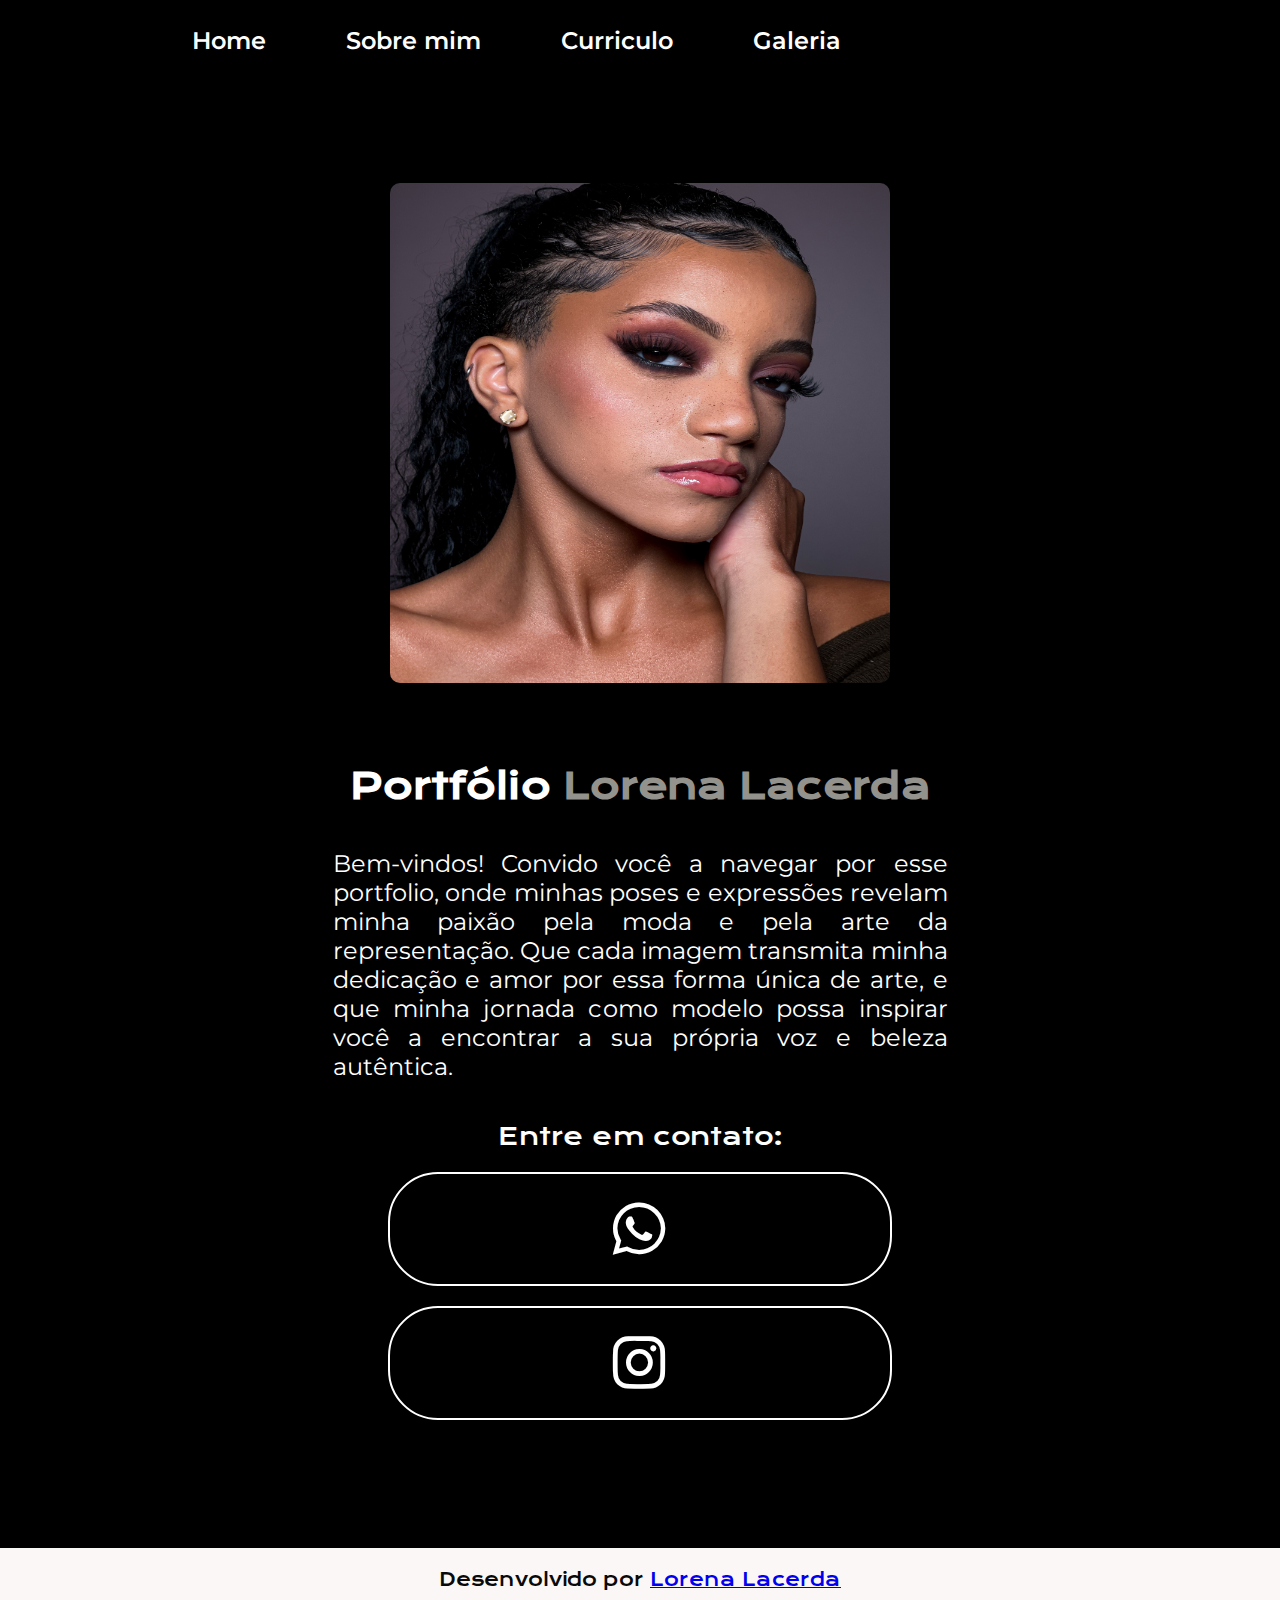
<file: index.html>
<!DOCTYPE html>
<html lang="pt-br">
<head>
    <meta charset="UTF-8">
    <meta name="viewport" content="width=device-width, initial-scale=1.0">
    <title>Portfólio Dev Goku</title>
    <link rel="stylesheet" href="style.css">
    <link rel="stylesheet" href="https://cdnjs.cloudflare.com/ajax/libs/font-awesome/6.0.0-beta3/css/all.min.css">
</head>
<body>

    <header class="cabecalho">
        <nav class="cabecalho-menu">

            <a class="cabecalho-menu-links" href="index.html">Home</a>

            <a class="cabecalho-menu-links" href="sobremim.html">Sobre mim</a>

            <a class="cabecalho-menu-links" href="curriculo.html">Curriculo</a>

            <a class="cabecalho-menu-links" href="galeria.html">Galeria</a>

        </nav>
    </header>

        
        <main class="conteudo">
            <section class="apresentacao-conteudo">
                <h1 class="apresentacao-conteudo-titulo">
                    Portfólio <strong class="titulo-destaque">Lorena Lacerda</strong>
                </h1>
                
                <p class="apresentacao-conteudo-paragrafo">Bem-vindos! Convido você a navegar por esse portfolio, onde minhas poses e expressões revelam minha paixão pela moda e pela arte da representação. Que cada imagem transmita minha dedicação e amor por essa forma única de arte, e que minha jornada como modelo possa inspirar você a encontrar a sua própria voz e beleza autêntica.</p>

                <div class="apresentacao-links">
                    <h2 class="apresentacao-links-conteudo">Entre em contato:</h2>

                    <a class="botao4" href="https://wa.me/5516981811721" target="_blank">
                        <i class="fab fa-whatsapp"></i>
                    </a>

                    <a class="botao5" href="https://www.instagram.com/lohlacer05/">
                        <i class="fab fa-instagram"></i>
                    </a>
                    
                </div>

            </section>
                <img class = "imagem" src="IMG_20221211_213938_644.jpg" alt="Foto Lorena Lacerda">
            </main>

         <footer class="rodape">
            <p>Desenvolvido por <a href="https://github.com/lohlacerda">Lorena Lacerda</a></p>
        </footer>
    
</body>
</html>
</file>
<file: style.css>
/* Importa duas fontes do Google Fonts: Krona One e Montserrat */
@import url('https://fonts.googleapis.com/css2?family=Krona+One&family=Montserrat&display=swap');

/* Define estilos para todos os elementos, zerando margens e preenchimentos */
* {
    margin: 0;
    padding: 0;
}

/* Estilos para o elemento <body> */
body {
    /* Define a altura do corpo como 100% da altura visível da janela (viewport) */
    height: 100vh;

    /* Cria um gradiente de cores de cima para baixo como plano de fundo */
    background: black;


    /* Define o tamanho de fundo para cobrir toda a área disponível */
    background-size: cover;

    /* Impede a repetição do plano de fundo ao longo dos eixos */
    background-repeat: no-repeat;

    /* Fixa o plano de fundo para que ele não role com o conteúdo da página */
    background-attachment: fixed;

    /* Remove margens para o corpo */
    margin: 0;

    /* Define a cor do texto dentro do corpo como branco */
    color: white;
}

.cabecalho {
    padding: 2% 0% 0% 15%;
}

.cabecalho-menu {
    display: flex;
    gap: 80px;
}

.cabecalho-menu-links{
    font-family: 'Montserrat', sans-serif;
    font-size: 24px;
    font-weight: 600;
    color: white;
    text-decoration: none;
}


/* Define a cor do texto para elementos com a classe .titulo-destaque como d38b06 (laranja) */
.titulo-destaque {
    color: #94928d;
}

/* Estilos para elementos com a classe .conteudo */
.conteudo {
    /* Define a altura do elemento como automática (ajustada ao conteúdo) */
    height: auto;

    /* Define a direção dos elementos filhos como coluna (de cima para baixo) */
    flex-direction: column;

    /* Define uma margem ao redor do elemento de 10% */
    margin: 10%;

    /* Transforma o elemento em um contêiner flexível */
    display: flex;

    /* Alinha os itens verticalmente no centro do contêiner */
    align-items: center;

    /* Distribui o espaço restante entre os itens horizontalmente */
    justify-content: space-between;
}

/* Estilos para elementos com a classe .apresentacao-conteudo */
.apresentacao-conteudo {
    /* Define a largura do elemento como 615px */
    width: 615px;

    /* Transforma o elemento em um contêiner flexível com direção de coluna */
    display: flex;
    flex-direction: column;

    /* Centraliza verticalmente os elementos dentro do contêiner */
    justify-content: center;

    /* Centraliza horizontalmente os elementos dentro do contêiner */
    align-items: center;

    /* Centraliza o alinhamento do texto dentro do contêiner */
    text-align: center;

    /* Define a altura do elemento como automática (ajustada ao conteúdo) */
    height: auto;

    /* Define o espaçamento entre os elementos filhos como 40px */
    gap: 40px;

    /* Define a ordem do elemento como 2 na ordem de exibição */
    order: 2;
}

/* Estilos para elementos com a classe .apresentacao-conteudo-titulo */
.apresentacao-conteudo-titulo {
    /* Define o tamanho da fonte como 36px */
    font-size: 36px;

    /* Define a família de fontes como 'Krona One' com fallback para sans-serif */
    font-family: 'Krona One', sans-serif;

    /* Alinha o texto justificado */
    text-align: justify;
}

/* Estilos para elementos com a classe .apresentacao-conteudo-paragrafo */
.apresentacao-conteudo-paragrafo {
    /* Define o tamanho da fonte como 24px */
    font-size: 24px;

    /* Define a família de fontes como 'Montserrat' com fallback para sans-serif */
    font-family: 'Montserrat', sans-serif;

    /* Alinha o texto justificado */
    text-align: justify;
    color: ;
}


/* Iniciando estilização da ancora1 (botao1) */

/* Estilos para elementos com a classe .apresentacao-links */
.apresentacao-links {
    /* Define a largura do elemento como 500px */
    width: 500px;

    /* Transforma o elemento em um contêiner flexível com direção de coluna */
    display: flex;
    flex-direction: column;

    /* Centraliza horizontalmente os elementos dentro do contêiner */
    align-items: center;

    /* Define o espaçamento entre os elementos filhos como 20px */
    gap: 20px;
}

.apresentacao-links-conteudo{
    font-family: 'Krona One', sans-serif;
    font-weight: 400;
    font-size: 24px;

}

/* Estilos para elementos com a classe .botao1 */
.botao1 {
    /* Define a cor de fundo como preto */
    background-color: #000;

    /* Define a cor do texto como laranja */
    color: #ff5500;

    /* Define a largura do elemento como 500px */
    width: 500px;

    /* Define a altura do elemento como 80px */
    height: 80px;

    /* Alinha o texto ao centro horizontalmente */
    text-align: center;

    /* Alinha os itens verticalmente ao centro */
    align-items: center;

    /* Adiciona uma borda de 2px sólida laranja */
    border: 2px solid #ff5500;

    /* Define um raio de borda de 50px para criar um botão circular */
    border-radius: 50px;

    /* Define o tamanho da fonte como 36px */
    font-size: 36px;

    /* Adiciona preenchimento de 15px vertical e 0 horizontal */
    padding: 15px 0;

    /* Remove a decoração de texto (sublinhado) */
    text-decoration: none;

    /* Define a família de fontes como 'Rock Salt' com fallback para cursive */
    font-family: 'Rock Salt', cursive;

    /* Define um espaçamento entre as letras */
    letter-spacing: 2px;

    /* Transforma o texto em letras maiúsculas */
    text-transform: uppercase;

    /* Define a posição como relativa para uso de posicionamento absoluto */
    position: relative;

    /* Define o overflow como escondido para recortar conteúdo extra */
    overflow: hidden;
}


/* Pseudo-elemento ::before para elementos com a classe .botao1 */
.botao1::before {
    /* Adiciona um conteúdo vazio ao pseudo-elemento */
    content: "";

    /* Define a posição como absoluta para posicionamento personalizado */
    position: absolute;

    /* Define a posição superior do pseudo-elemento como 0 */
    top: 0;

    /* Define a posição esquerda do pseudo-elemento como -100% (fora da tela) */
    left: -100%;

    /* Define a largura do pseudo-elemento como 100% */
    width: 100%;

    /* Define a altura do pseudo-elemento como 100% */
    height: 100%;

    /* Cria um gradiente linear de 45 graus para o fundo do pseudo-elemento */
    background: linear-gradient(45deg, transparent, #ff5500);

    /* Adiciona uma transição suave de 0.5 segundos */
    transition: 0.5s;
}

/* Pseudo-elemento ::before ao passar o mouse sobre elementos com a classe .botao1 */
.botao1:hover::before {
    /* Move o pseudo-elemento completamente para a direita */
    left: 100%;
}

/* Elemento <i> dentro de elementos com a classe .botao1 */
.botao1 i {
    /* Define a posição como absoluta para posicionamento personalizado */
    position: absolute;

    /* Centraliza horizontalmente na metade do elemento pai */
    left: 50%;

    /* Centraliza verticalmente na metade do elemento pai */
    top: 50%;

    /* Move o elemento <i> 50% para a esquerda e 50% para cima */
    transform: translate(-50%, -50%);

    /* Define o tamanho da fonte como 60px */
    font-size: 60px;
}


/* fim da estilização ancora 1(botao1) */

/* Inicio da estilização ancora 2(botao2) */

.botao2 {
    background-color: #000;
    color: #0077B5; /* Cor padrão do LinkedIn */
    width: 500px;
    height: 80px;
    align-items: center;
    text-align: center;
    border: 2px solid #0077B5;
    border-radius: 50px;
    font-size: 36px;
    padding: 15px 0;
    text-decoration: none;
    font-family: 'Rock Salt', cursive;
    letter-spacing: 2px;
    text-transform: uppercase;
    position: relative;
    overflow: hidden;
}

.botao2::before {
    content: "";
    position: absolute;
    top: 0;
    left: -100%;
    width: 100%;
    height: 100%;
    background: linear-gradient(45deg, transparent, #0c0d0e);
    transition: 0.5s;
}

.botao2:hover::before {
    left: 100%;
}

.botao2 i {
    position: absolute;
    font-size: 60px;
    left: 50%;
    top: 50%;
    transform: translate(-50%, -50%);
}

/* fim da estilização ancora2(botao2) */

/* inicio estilizaçãp ancora3(botao3) */

.botao3 {
    background-color: #000;
    align-items: center;
    color: #333; /* Cor padrão do GitHub */
    width: 500px;   
    height: 80px; 
    display: flex;
    align-items: center;
    justify-content: center;
    border: 2px solid #333;
    border-radius: 50px;
    font-size: 24px;
    padding: 15px 0;
    text-decoration: none;
    font-family: 'Rock Salt', cursive;
    letter-spacing: 2px;
    text-transform: uppercase;
    position: relative;
    overflow: hidden;
}

.botao3::before {
    content: "";
    position: absolute;
    top: 0;
    left: -100%;
    width: 100%;
    height: 100%;
    background: linear-gradient(45deg, transparent, #333);
    transition: 0.5s;
}

.botao3:hover::before {
    left: 100%;
}

.botao3 i {
    position: absolute;
    font-size: 60px;
    left: 50%;
    top: 50%;
    transform: translate(-50%, -50%);
}

/* fim da estilização ancora3(botao3) */

/* inicio estilização ancora4(botao4) */

.botao4 {
    background-color: #000;
    align-items: center;
    color: #ffffff; /* Cor padrão do WhatsApp */
    width: 500px;   
    height: 80px; 
    display: flex;
    align-items: center;
    justify-content: center;
    border: 2px solid#ffffff;
    border-radius: 50px;
    font-size: 24px;
    padding: 15px 0;
    text-decoration: none;
    font-family: 'Rock Salt', cursive;
    letter-spacing: 2px;
    text-transform: uppercase;
    position: relative;
    overflow: hidden;
}

.botao4::before {
    content: "";
    position: absolute;
    top: 0;
    left: -100%;
    width: 100%;
    height: 100%;
    background: linear-gradient(45deg, transparent, #ffffff);
    transition: 0.5s;
}

.botao4:hover::before {
    left: 100%;
}

.botao4 i {
    position: absolute;
    font-size: 60px;
    left: 50%;
    top: 50%;
    transform: translate(-50%, -50%);
}

/* fim estilização ancora4(botao4) */

/* inicio estilização ancora5(botao5) */

.botao5 {
    background-color: #000;
    align-items: center;
    color: #ffffff; /* Cor padrão do Instagram */
    width: 500px;   
    height: 80px; 
    display: flex;
    align-items: center;
    justify-content: center;
    border: 2px solid#ffffff;
    border-radius: 50px;
    font-size: 24px;
    padding: 15px 0;
    text-decoration: none;
    font-family: 'Rock Salt', cursive;
    letter-spacing: 2px;
    text-transform: uppercase;
    position: relative;
    overflow: hidden;
}

.botao5::before {
    content: "";
    position: absolute;
    top: 0;
    left: -100%;
    width: 100%;
    height: 100%;
    background: linear-gradient(45deg, transparent, #ffffff);
    transition: 0.5s;
}

.botao5:hover::before {
    left: 100%;
}

.botao5 i {
    position: absolute;
    font-size: 60px;
    left: 50%;
    top: 50%;
    transform: translate(-50%, -50%);
}

/* fim estilização ancora5(botao5) */

/* inicio estilização imagem */

/* Estilos para elementos com a classe .imagem */
.imagem {
    /* Define a largura máxima do elemento como 100% */
    max-width: 100%;

    /* Define a largura do elemento como 650px */
    width: 500px;

    /* Define a altura do elemento como 650px */
    height: 500px;

    /* Alinha o conteúdo ao centro horizontalmente */
    text-align: center;

    /* Alinha os itens verticalmente ao centro */
    align-items: center;

    /* Adiciona curvatura nos cantos do elemento */
    border-radius: 10px;

    /* Adiciona uma sombra suave ao elemento */
    box-shadow: 0px 0px 20px rgba(0, 0, 0, 0.8);

    /* Adiciona uma transição suave à escala do elemento */
    transition: transform 0.3s ease-in-out;

    /* Define a posição como relativa para uso de posicionamento absoluto */
    position: relative;

    /* Define o overflow como escondido para recortar conteúdo extra */
    overflow: hidden;

    /* Define a ordem do elemento como 1 na ordem de exibição */
    order: 1;

    /* Adiciona margem inferior de 80px */
    margin-bottom: 80px;
}

/* Elemento <img> dentro de elementos com a classe .imagem */
.imagem img {
    /* Faz a imagem se ajustar mantendo a proporção */
    object-fit: cover;

    /* Torna a imagem um elemento de bloco */
    display: block;

    /* Define a largura e a altura como 100% para preencher o elemento pai */
    width: 100%;
    height: 100%;
}

/* Pseudo-elementos ::before e ::after para elementos com a classe .imagem */
.imagem::before,
.imagem::after {
    /* Adiciona um conteúdo vazio aos pseudo-elementos */
    content: "";

    /* Define a posição como absoluta para posicionamento personalizado */
    position: absolute;

    /* Define a largura e a altura dos pseudo-elementos como 10px */
    width: 10px;
    height: 10px;

    /* Adiciona uma borda de 2px sólida laranja aos pseudo-elementos */
    border: 2px solid #faf1ec;

    /* Define o fundo dos pseudo-elementos como transparente */
    background-color: transparent;
}

/* Pseudo-elemento ::before ao canto superior esquerdo do elemento com a classe .imagem */
.imagem::before {
    /* Posiciona o pseudo-elemento no canto superior esquerdo */
    top: 0;
    left: 0;

    /* Adiciona curvatura de borda no canto superior esquerdo */
    border-top-left-radius: 10px;

    /* Define as larguras das bordas do pseudo-elemento */
    border-width: 2px 0 0 2px;
}

/* Pseudo-elemento ::after ao canto inferior direito do elemento com a classe .imagem */
.imagem::after {
    /* Posiciona o pseudo-elemento no canto inferior direito */
    bottom: 0;
    right: 0;

    /* Adiciona curvatura de borda no canto inferior direito */
    border-bottom-right-radius: 10px;

    /* Define as larguras das bordas do pseudo-elemento */
    border-width: 0 2px 2px 0;
}

/* Efeito ao passar o mouse sobre elementos com a classe .imagem */
.imagem:hover {
    /* Aumenta a escala do elemento em 10% */
    transform: scale(1.1);
}

.rodape{
    color: rgb(10, 9, 9);
    background-color: #fcf7f7;
    display: flex;
    align-items: center;
    justify-content: center;
    text-align: center;
    font-family: 'Krona One', sans-serif;
    font-size: 18px;
    font-weight: 400;
    padding: 20px;
}

.rodape a:hover {
    color: #0f0f09;
}
</file>
<file: portfolio.lorena/style/style.css>
/* Importa duas fontes do Google Fonts: Krona One e Montserrat */
@import url('https://fonts.googleapis.com/css2?family=Krona+One&family=Montserrat&display=swap');

/* Define estilos para todos os elementos, zerando margens e preenchimentos */
* {
    margin: 0;
    padding: 0;
}

/* Estilos para o elemento <body> */
body {
    /* Define a altura do corpo como 100% da altura visível da janela (viewport) */
    height: 100vh;

    /* Cria um gradiente de cores de cima para baixo como plano de fundo */
    background: black;


    /* Define o tamanho de fundo para cobrir toda a área disponível */
    background-size: cover;

    /* Impede a repetição do plano de fundo ao longo dos eixos */
    background-repeat: no-repeat;

    /* Fixa o plano de fundo para que ele não role com o conteúdo da página */
    background-attachment: fixed;

    /* Remove margens para o corpo */
    margin: 0;

    /* Define a cor do texto dentro do corpo como branco */
    color: white;
}

.cabecalho {
    padding: 2% 0% 0% 15%;
}

.cabecalho-menu {
    display: flex;
    gap: 80px;
}

.cabecalho-menu-links{
    font-family: 'Montserrat', sans-serif;
    font-size: 24px;
    font-weight: 600;
    color: white;
    text-decoration: none;
}


/* Define a cor do texto para elementos com a classe .titulo-destaque como d38b06 (laranja) */
.titulo-destaque {
    color: #94928d;
}

/* Estilos para elementos com a classe .conteudo */
.conteudo {
    /* Define a altura do elemento como automática (ajustada ao conteúdo) */
    height: auto;

    /* Define a direção dos elementos filhos como coluna (de cima para baixo) */
    flex-direction: column;

    /* Define uma margem ao redor do elemento de 10% */
    margin: 10%;

    /* Transforma o elemento em um contêiner flexível */
    display: flex;

    /* Alinha os itens verticalmente no centro do contêiner */
    align-items: center;

    /* Distribui o espaço restante entre os itens horizontalmente */
    justify-content: space-between;
}

/* Estilos para elementos com a classe .apresentacao-conteudo */
.apresentacao-conteudo {
    /* Define a largura do elemento como 615px */
    width: 615px;

    /* Transforma o elemento em um contêiner flexível com direção de coluna */
    display: flex;
    flex-direction: column;

    /* Centraliza verticalmente os elementos dentro do contêiner */
    justify-content: center;

    /* Centraliza horizontalmente os elementos dentro do contêiner */
    align-items: center;

    /* Centraliza o alinhamento do texto dentro do contêiner */
    text-align: center;

    /* Define a altura do elemento como automática (ajustada ao conteúdo) */
    height: auto;

    /* Define o espaçamento entre os elementos filhos como 40px */
    gap: 40px;

    /* Define a ordem do elemento como 2 na ordem de exibição */
    order: 2;
}

/* Estilos para elementos com a classe .apresentacao-conteudo-titulo */
.apresentacao-conteudo-titulo {
    /* Define o tamanho da fonte como 36px */
    font-size: 36px;

    /* Define a família de fontes como 'Krona One' com fallback para sans-serif */
    font-family: 'Krona One', sans-serif;

    /* Alinha o texto justificado */
    text-align: justify;
}

/* Estilos para elementos com a classe .apresentacao-conteudo-paragrafo */
.apresentacao-conteudo-paragrafo {
    /* Define o tamanho da fonte como 24px */
    font-size: 24px;

    /* Define a família de fontes como 'Montserrat' com fallback para sans-serif */
    font-family: 'Montserrat', sans-serif;

    /* Alinha o texto justificado */
    text-align: justify;
    color: ;
}


/* Iniciando estilização da ancora1 (botao1) */

/* Estilos para elementos com a classe .apresentacao-links */
.apresentacao-links {
    /* Define a largura do elemento como 500px */
    width: 500px;

    /* Transforma o elemento em um contêiner flexível com direção de coluna */
    display: flex;
    flex-direction: column;

    /* Centraliza horizontalmente os elementos dentro do contêiner */
    align-items: center;

    /* Define o espaçamento entre os elementos filhos como 20px */
    gap: 20px;
}

.apresentacao-links-conteudo{
    font-family: 'Krona One', sans-serif;
    font-weight: 400;
    font-size: 24px;

}

/* Estilos para elementos com a classe .botao1 */
.botao1 {
    /* Define a cor de fundo como preto */
    background-color: #000;

    /* Define a cor do texto como laranja */
    color: #ff5500;

    /* Define a largura do elemento como 500px */
    width: 500px;

    /* Define a altura do elemento como 80px */
    height: 80px;

    /* Alinha o texto ao centro horizontalmente */
    text-align: center;

    /* Alinha os itens verticalmente ao centro */
    align-items: center;

    /* Adiciona uma borda de 2px sólida laranja */
    border: 2px solid #ff5500;

    /* Define um raio de borda de 50px para criar um botão circular */
    border-radius: 50px;

    /* Define o tamanho da fonte como 36px */
    font-size: 36px;

    /* Adiciona preenchimento de 15px vertical e 0 horizontal */
    padding: 15px 0;

    /* Remove a decoração de texto (sublinhado) */
    text-decoration: none;

    /* Define a família de fontes como 'Rock Salt' com fallback para cursive */
    font-family: 'Rock Salt', cursive;

    /* Define um espaçamento entre as letras */
    letter-spacing: 2px;

    /* Transforma o texto em letras maiúsculas */
    text-transform: uppercase;

    /* Define a posição como relativa para uso de posicionamento absoluto */
    position: relative;

    /* Define o overflow como escondido para recortar conteúdo extra */
    overflow: hidden;
}


/* Pseudo-elemento ::before para elementos com a classe .botao1 */
.botao1::before {
    /* Adiciona um conteúdo vazio ao pseudo-elemento */
    content: "";

    /* Define a posição como absoluta para posicionamento personalizado */
    position: absolute;

    /* Define a posição superior do pseudo-elemento como 0 */
    top: 0;

    /* Define a posição esquerda do pseudo-elemento como -100% (fora da tela) */
    left: -100%;

    /* Define a largura do pseudo-elemento como 100% */
    width: 100%;

    /* Define a altura do pseudo-elemento como 100% */
    height: 100%;

    /* Cria um gradiente linear de 45 graus para o fundo do pseudo-elemento */
    background: linear-gradient(45deg, transparent, #ff5500);

    /* Adiciona uma transição suave de 0.5 segundos */
    transition: 0.5s;
}

/* Pseudo-elemento ::before ao passar o mouse sobre elementos com a classe .botao1 */
.botao1:hover::before {
    /* Move o pseudo-elemento completamente para a direita */
    left: 100%;
}

/* Elemento <i> dentro de elementos com a classe .botao1 */
.botao1 i {
    /* Define a posição como absoluta para posicionamento personalizado */
    position: absolute;

    /* Centraliza horizontalmente na metade do elemento pai */
    left: 50%;

    /* Centraliza verticalmente na metade do elemento pai */
    top: 50%;

    /* Move o elemento <i> 50% para a esquerda e 50% para cima */
    transform: translate(-50%, -50%);

    /* Define o tamanho da fonte como 60px */
    font-size: 60px;
}


/* fim da estilização ancora 1(botao1) */

/* Inicio da estilização ancora 2(botao2) */

.botao2 {
    background-color: #000;
    color: #0077B5; /* Cor padrão do LinkedIn */
    width: 500px;
    height: 80px;
    align-items: center;
    text-align: center;
    border: 2px solid #0077B5;
    border-radius: 50px;
    font-size: 36px;
    padding: 15px 0;
    text-decoration: none;
    font-family: 'Rock Salt', cursive;
    letter-spacing: 2px;
    text-transform: uppercase;
    position: relative;
    overflow: hidden;
}

.botao2::before {
    content: "";
    position: absolute;
    top: 0;
    left: -100%;
    width: 100%;
    height: 100%;
    background: linear-gradient(45deg, transparent, #0c0d0e);
    transition: 0.5s;
}

.botao2:hover::before {
    left: 100%;
}

.botao2 i {
    position: absolute;
    font-size: 60px;
    left: 50%;
    top: 50%;
    transform: translate(-50%, -50%);
}

/* fim da estilização ancora2(botao2) */

/* inicio estilizaçãp ancora3(botao3) */

.botao3 {
    background-color: #000;
    align-items: center;
    color: #333; /* Cor padrão do GitHub */
    width: 500px;   
    height: 80px; 
    display: flex;
    align-items: center;
    justify-content: center;
    border: 2px solid #333;
    border-radius: 50px;
    font-size: 24px;
    padding: 15px 0;
    text-decoration: none;
    font-family: 'Rock Salt', cursive;
    letter-spacing: 2px;
    text-transform: uppercase;
    position: relative;
    overflow: hidden;
}

.botao3::before {
    content: "";
    position: absolute;
    top: 0;
    left: -100%;
    width: 100%;
    height: 100%;
    background: linear-gradient(45deg, transparent, #333);
    transition: 0.5s;
}

.botao3:hover::before {
    left: 100%;
}

.botao3 i {
    position: absolute;
    font-size: 60px;
    left: 50%;
    top: 50%;
    transform: translate(-50%, -50%);
}

/* fim da estilização ancora3(botao3) */

/* inicio estilização ancora4(botao4) */

.botao4 {
    background-color: #000;
    align-items: center;
    color: #ffffff; /* Cor padrão do WhatsApp */
    width: 500px;   
    height: 80px; 
    display: flex;
    align-items: center;
    justify-content: center;
    border: 2px solid#ffffff;
    border-radius: 50px;
    font-size: 24px;
    padding: 15px 0;
    text-decoration: none;
    font-family: 'Rock Salt', cursive;
    letter-spacing: 2px;
    text-transform: uppercase;
    position: relative;
    overflow: hidden;
}

.botao4::before {
    content: "";
    position: absolute;
    top: 0;
    left: -100%;
    width: 100%;
    height: 100%;
    background: linear-gradient(45deg, transparent, #ffffff);
    transition: 0.5s;
}

.botao4:hover::before {
    left: 100%;
}

.botao4 i {
    position: absolute;
    font-size: 60px;
    left: 50%;
    top: 50%;
    transform: translate(-50%, -50%);
}

/* fim estilização ancora4(botao4) */

/* inicio estilização ancora5(botao5) */

.botao5 {
    background-color: #000;
    align-items: center;
    color: #ffffff; /* Cor padrão do Instagram */
    width: 500px;   
    height: 80px; 
    display: flex;
    align-items: center;
    justify-content: center;
    border: 2px solid#ffffff;
    border-radius: 50px;
    font-size: 24px;
    padding: 15px 0;
    text-decoration: none;
    font-family: 'Rock Salt', cursive;
    letter-spacing: 2px;
    text-transform: uppercase;
    position: relative;
    overflow: hidden;
}

.botao5::before {
    content: "";
    position: absolute;
    top: 0;
    left: -100%;
    width: 100%;
    height: 100%;
    background: linear-gradient(45deg, transparent, #ffffff);
    transition: 0.5s;
}

.botao5:hover::before {
    left: 100%;
}

.botao5 i {
    position: absolute;
    font-size: 60px;
    left: 50%;
    top: 50%;
    transform: translate(-50%, -50%);
}

/* fim estilização ancora5(botao5) */

/* inicio estilização imagem */

/* Estilos para elementos com a classe .imagem */
.imagem {
    /* Define a largura máxima do elemento como 100% */
    max-width: 100%;

    /* Define a largura do elemento como 650px */
    width: 500px;

    /* Define a altura do elemento como 650px */
    height: 500px;

    /* Alinha o conteúdo ao centro horizontalmente */
    text-align: center;

    /* Alinha os itens verticalmente ao centro */
    align-items: center;

    /* Adiciona curvatura nos cantos do elemento */
    border-radius: 10px;

    /* Adiciona uma sombra suave ao elemento */
    box-shadow: 0px 0px 20px rgba(0, 0, 0, 0.8);

    /* Adiciona uma transição suave à escala do elemento */
    transition: transform 0.3s ease-in-out;

    /* Define a posição como relativa para uso de posicionamento absoluto */
    position: relative;

    /* Define o overflow como escondido para recortar conteúdo extra */
    overflow: hidden;

    /* Define a ordem do elemento como 1 na ordem de exibição */
    order: 1;

    /* Adiciona margem inferior de 80px */
    margin-bottom: 80px;
}

/* Elemento <img> dentro de elementos com a classe .imagem */
.imagem img {
    /* Faz a imagem se ajustar mantendo a proporção */
    object-fit: cover;

    /* Torna a imagem um elemento de bloco */
    display: block;

    /* Define a largura e a altura como 100% para preencher o elemento pai */
    width: 100%;
    height: 100%;
}

/* Pseudo-elementos ::before e ::after para elementos com a classe .imagem */
.imagem::before,
.imagem::after {
    /* Adiciona um conteúdo vazio aos pseudo-elementos */
    content: "";

    /* Define a posição como absoluta para posicionamento personalizado */
    position: absolute;

    /* Define a largura e a altura dos pseudo-elementos como 10px */
    width: 10px;
    height: 10px;

    /* Adiciona uma borda de 2px sólida laranja aos pseudo-elementos */
    border: 2px solid #faf1ec;

    /* Define o fundo dos pseudo-elementos como transparente */
    background-color: transparent;
}

/* Pseudo-elemento ::before ao canto superior esquerdo do elemento com a classe .imagem */
.imagem::before {
    /* Posiciona o pseudo-elemento no canto superior esquerdo */
    top: 0;
    left: 0;

    /* Adiciona curvatura de borda no canto superior esquerdo */
    border-top-left-radius: 10px;

    /* Define as larguras das bordas do pseudo-elemento */
    border-width: 2px 0 0 2px;
}

/* Pseudo-elemento ::after ao canto inferior direito do elemento com a classe .imagem */
.imagem::after {
    /* Posiciona o pseudo-elemento no canto inferior direito */
    bottom: 0;
    right: 0;

    /* Adiciona curvatura de borda no canto inferior direito */
    border-bottom-right-radius: 10px;

    /* Define as larguras das bordas do pseudo-elemento */
    border-width: 0 2px 2px 0;
}

/* Efeito ao passar o mouse sobre elementos com a classe .imagem */
.imagem:hover {
    /* Aumenta a escala do elemento em 10% */
    transform: scale(1.1);
}

.rodape{
    color: rgb(10, 9, 9);
    background-color: #fcf7f7;
    display: flex;
    align-items: center;
    justify-content: center;
    text-align: center;
    font-family: 'Krona One', sans-serif;
    font-size: 18px;
    font-weight: 400;
    padding: 20px;
}

.rodape a:hover {
    color: #0f0f09;
}
</file>
